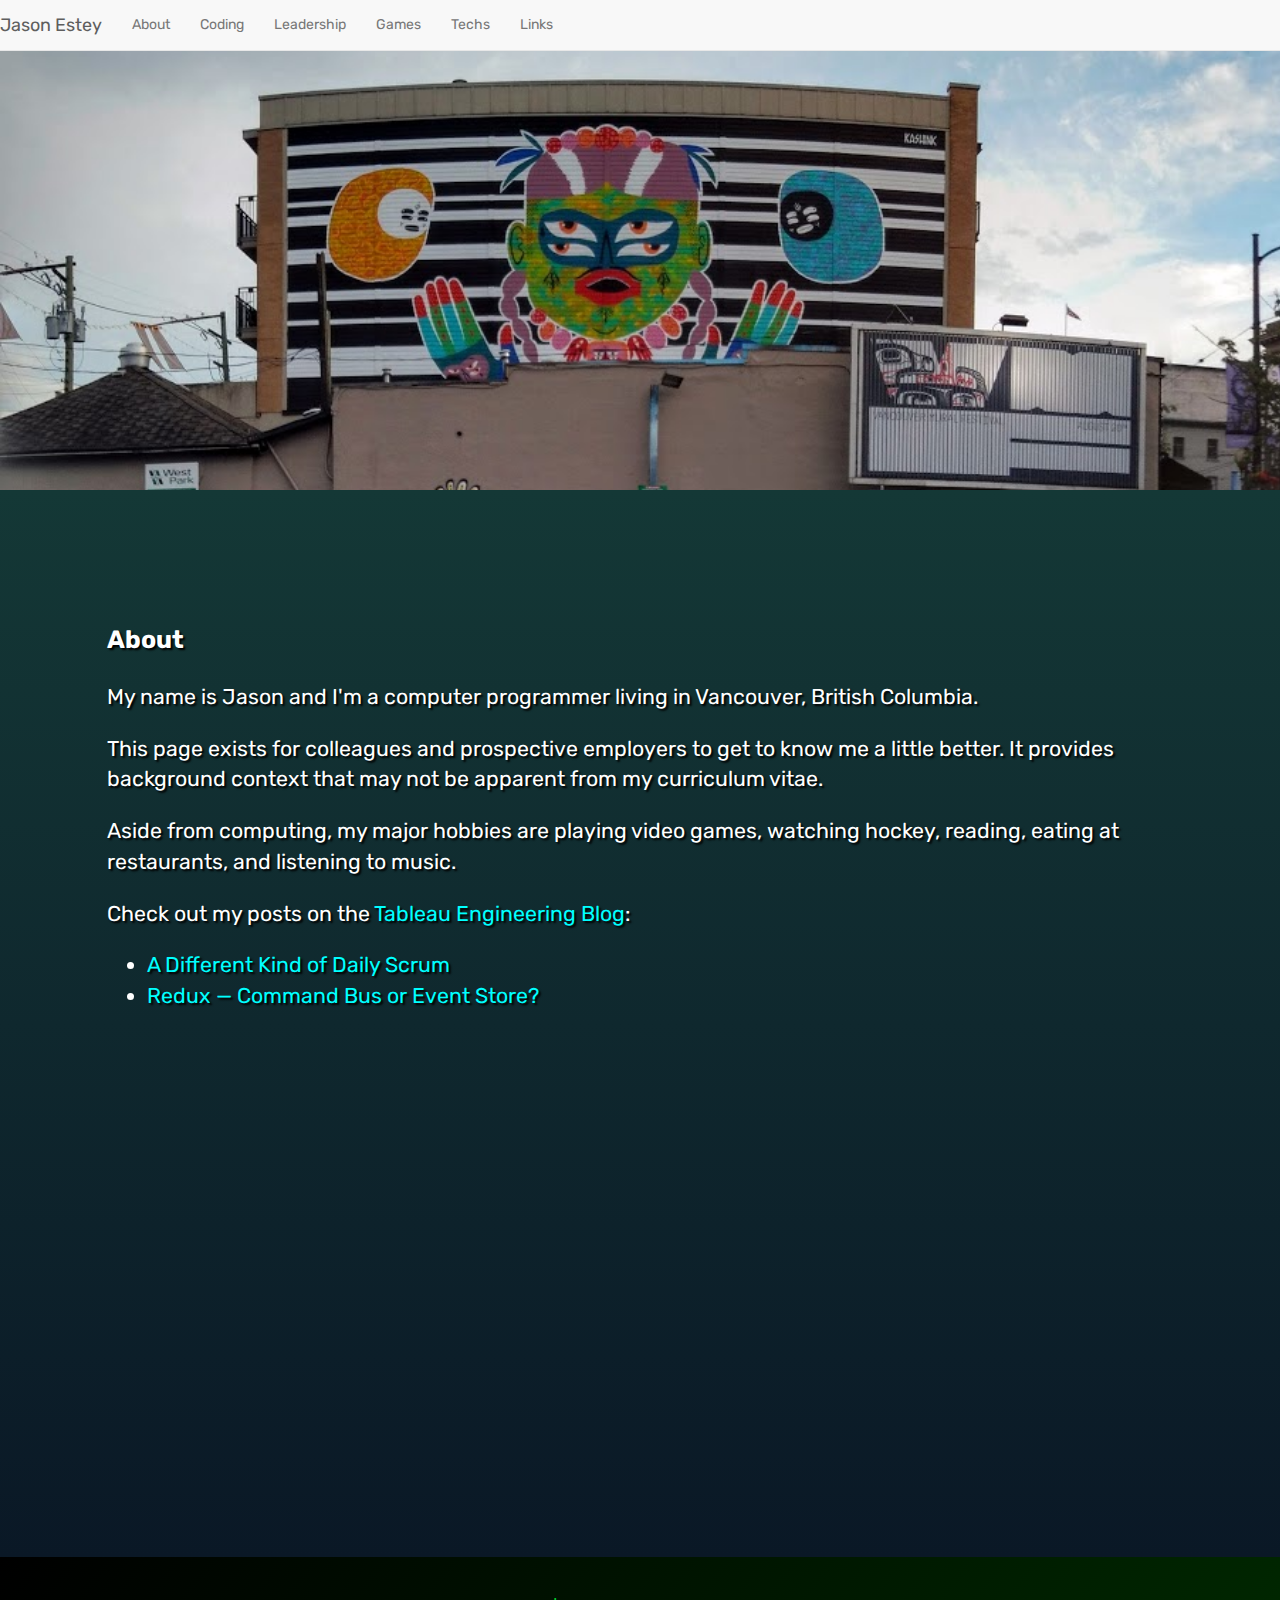
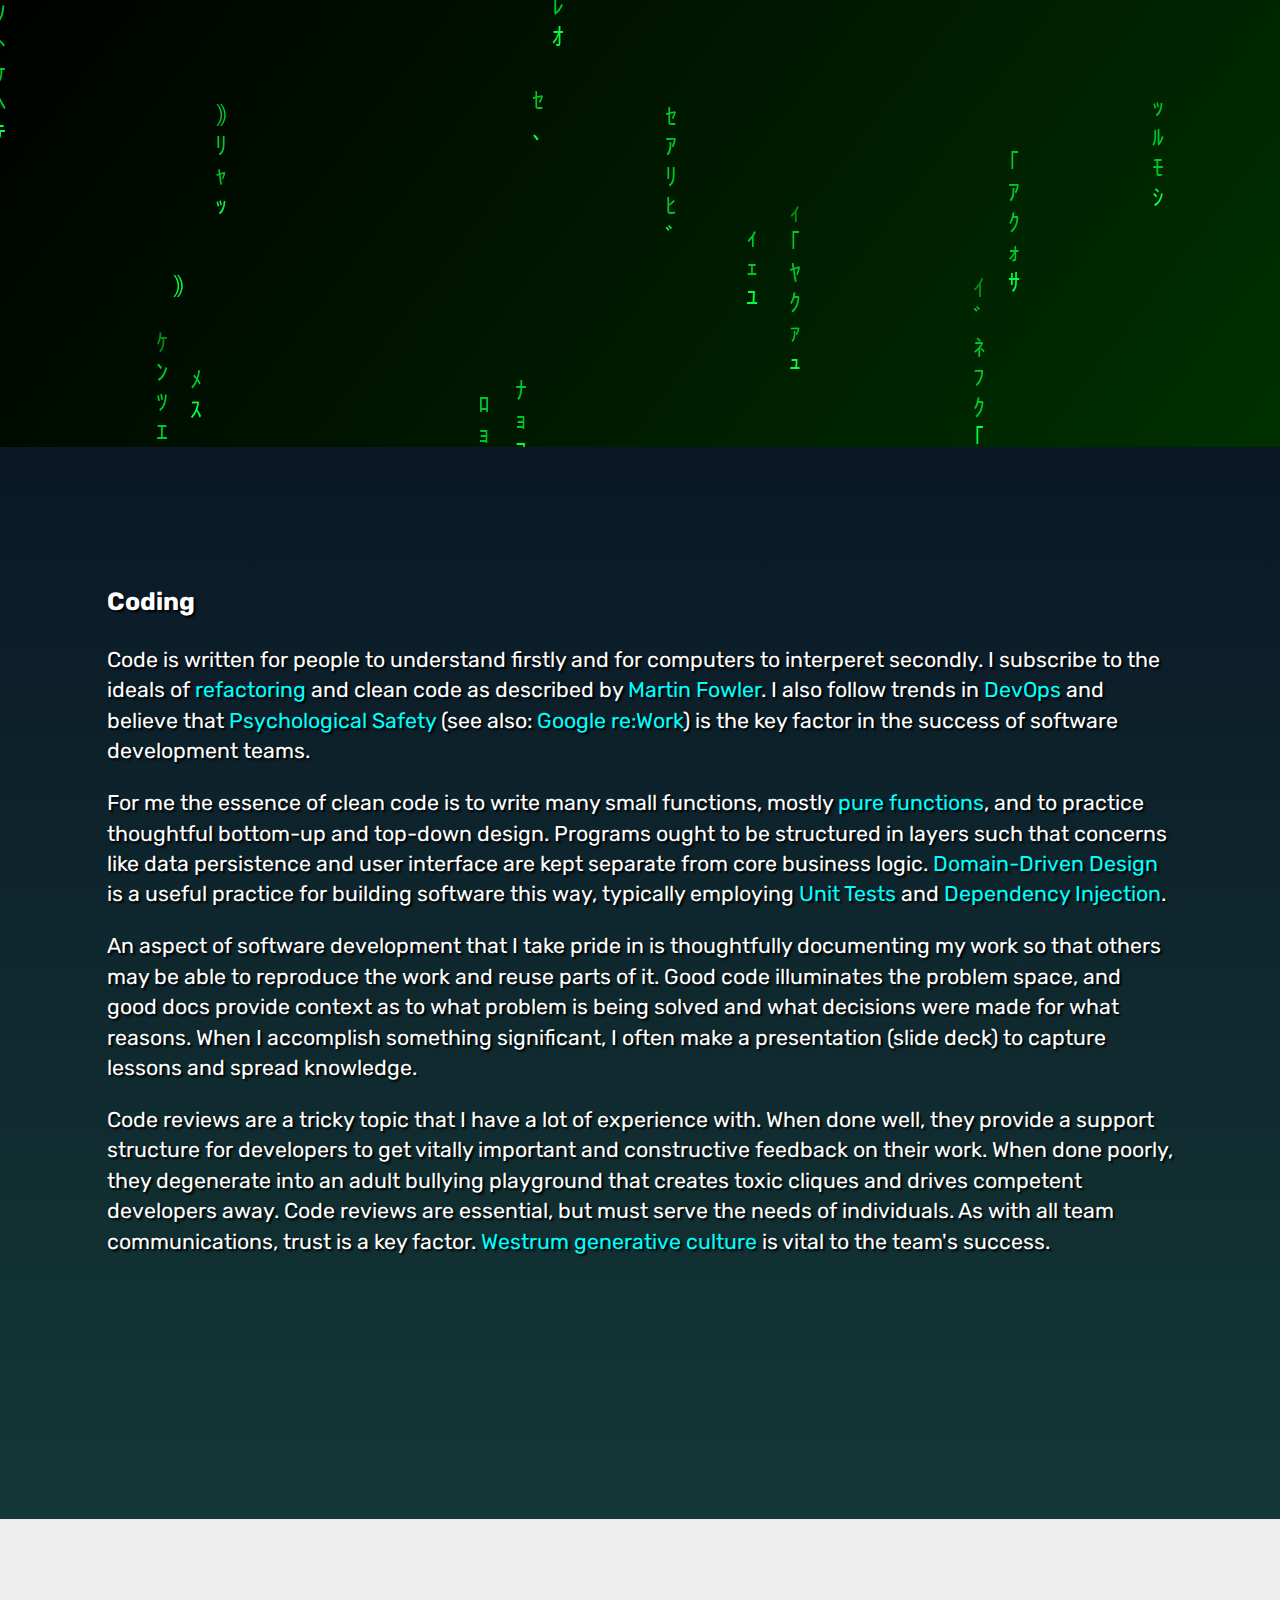
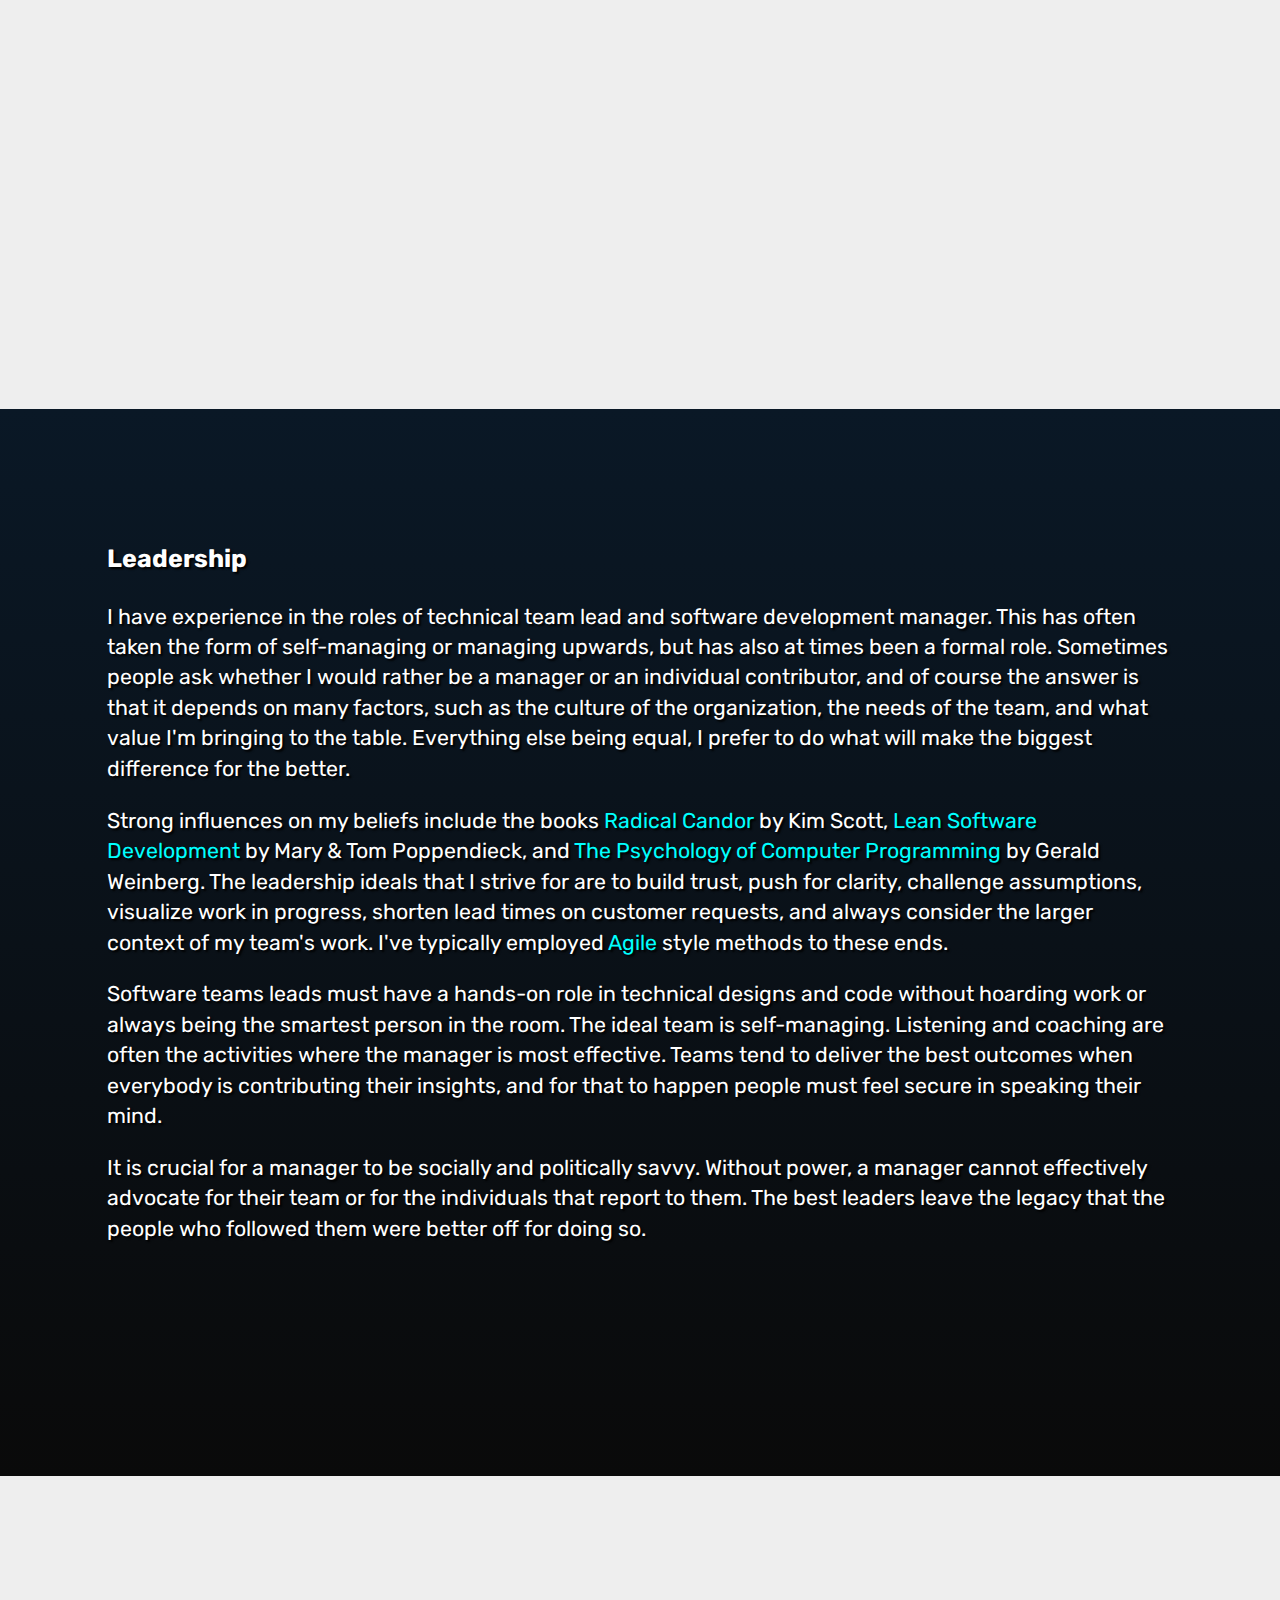
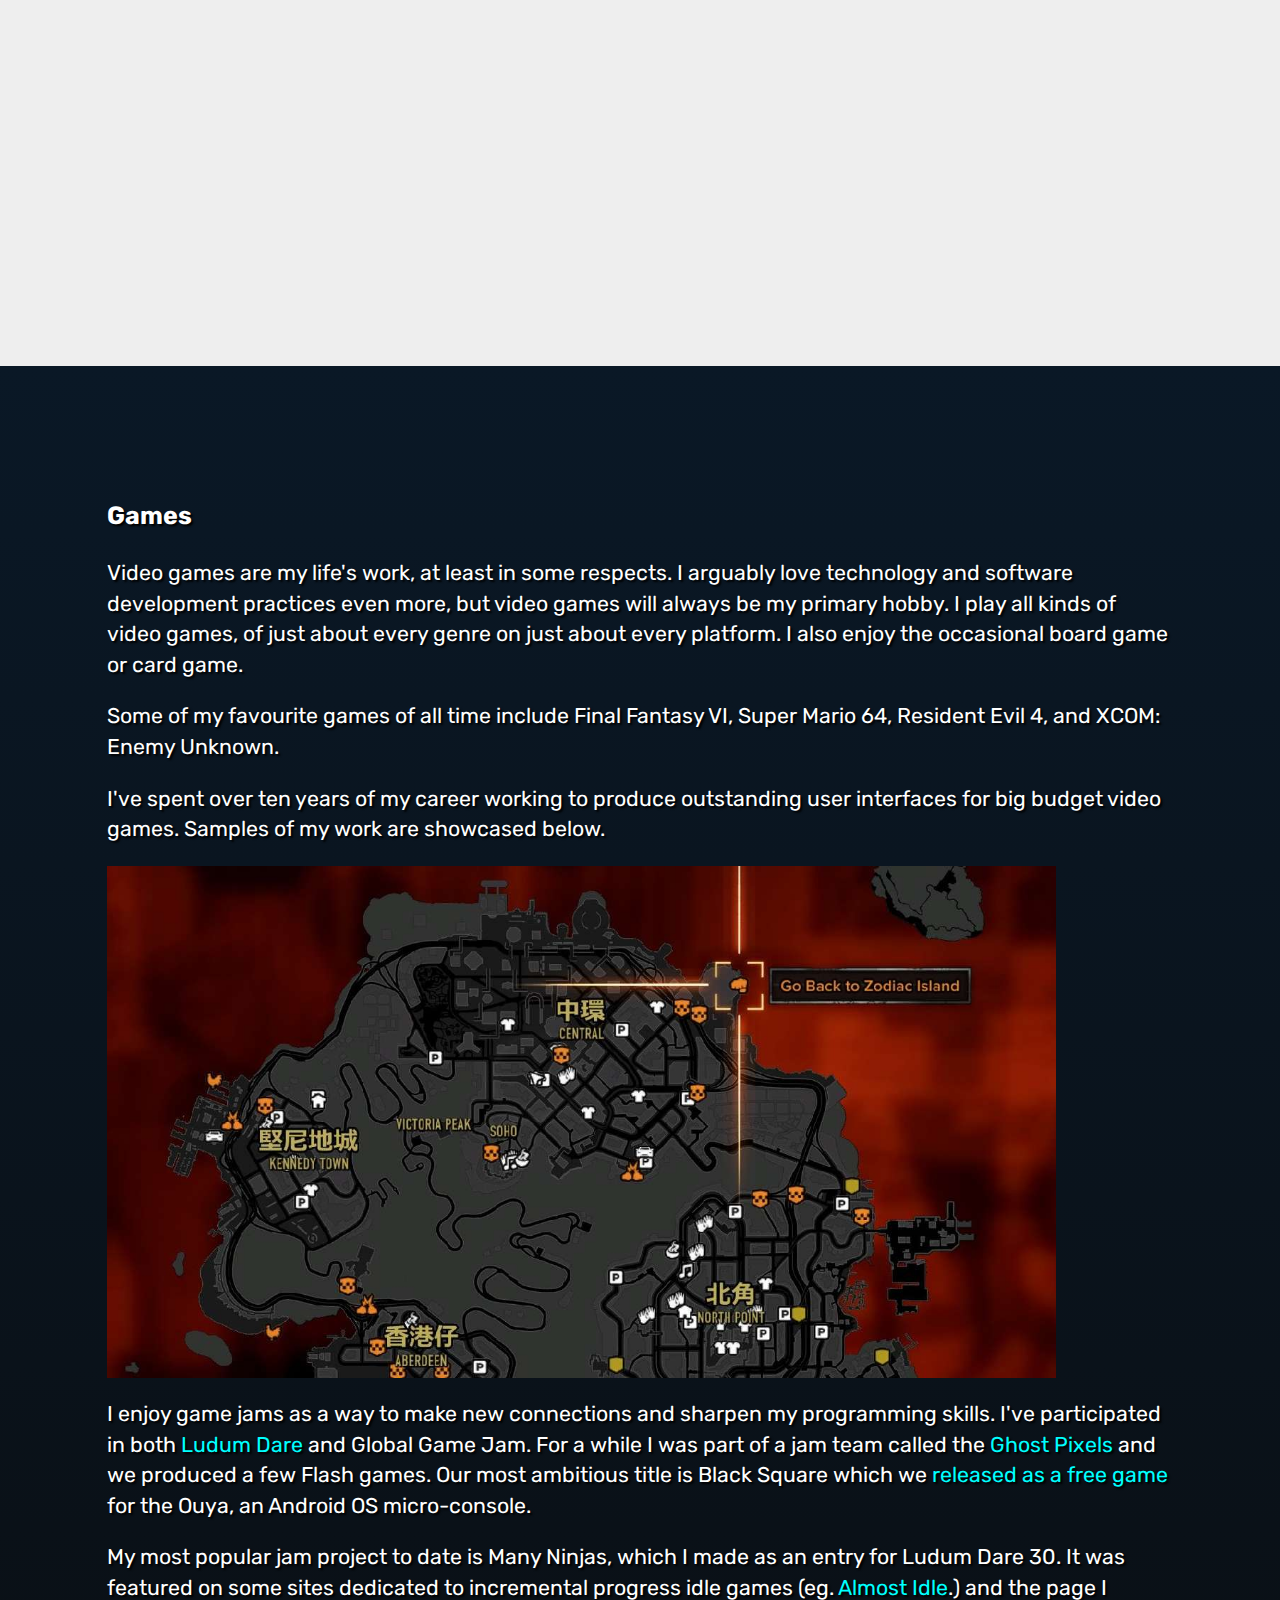
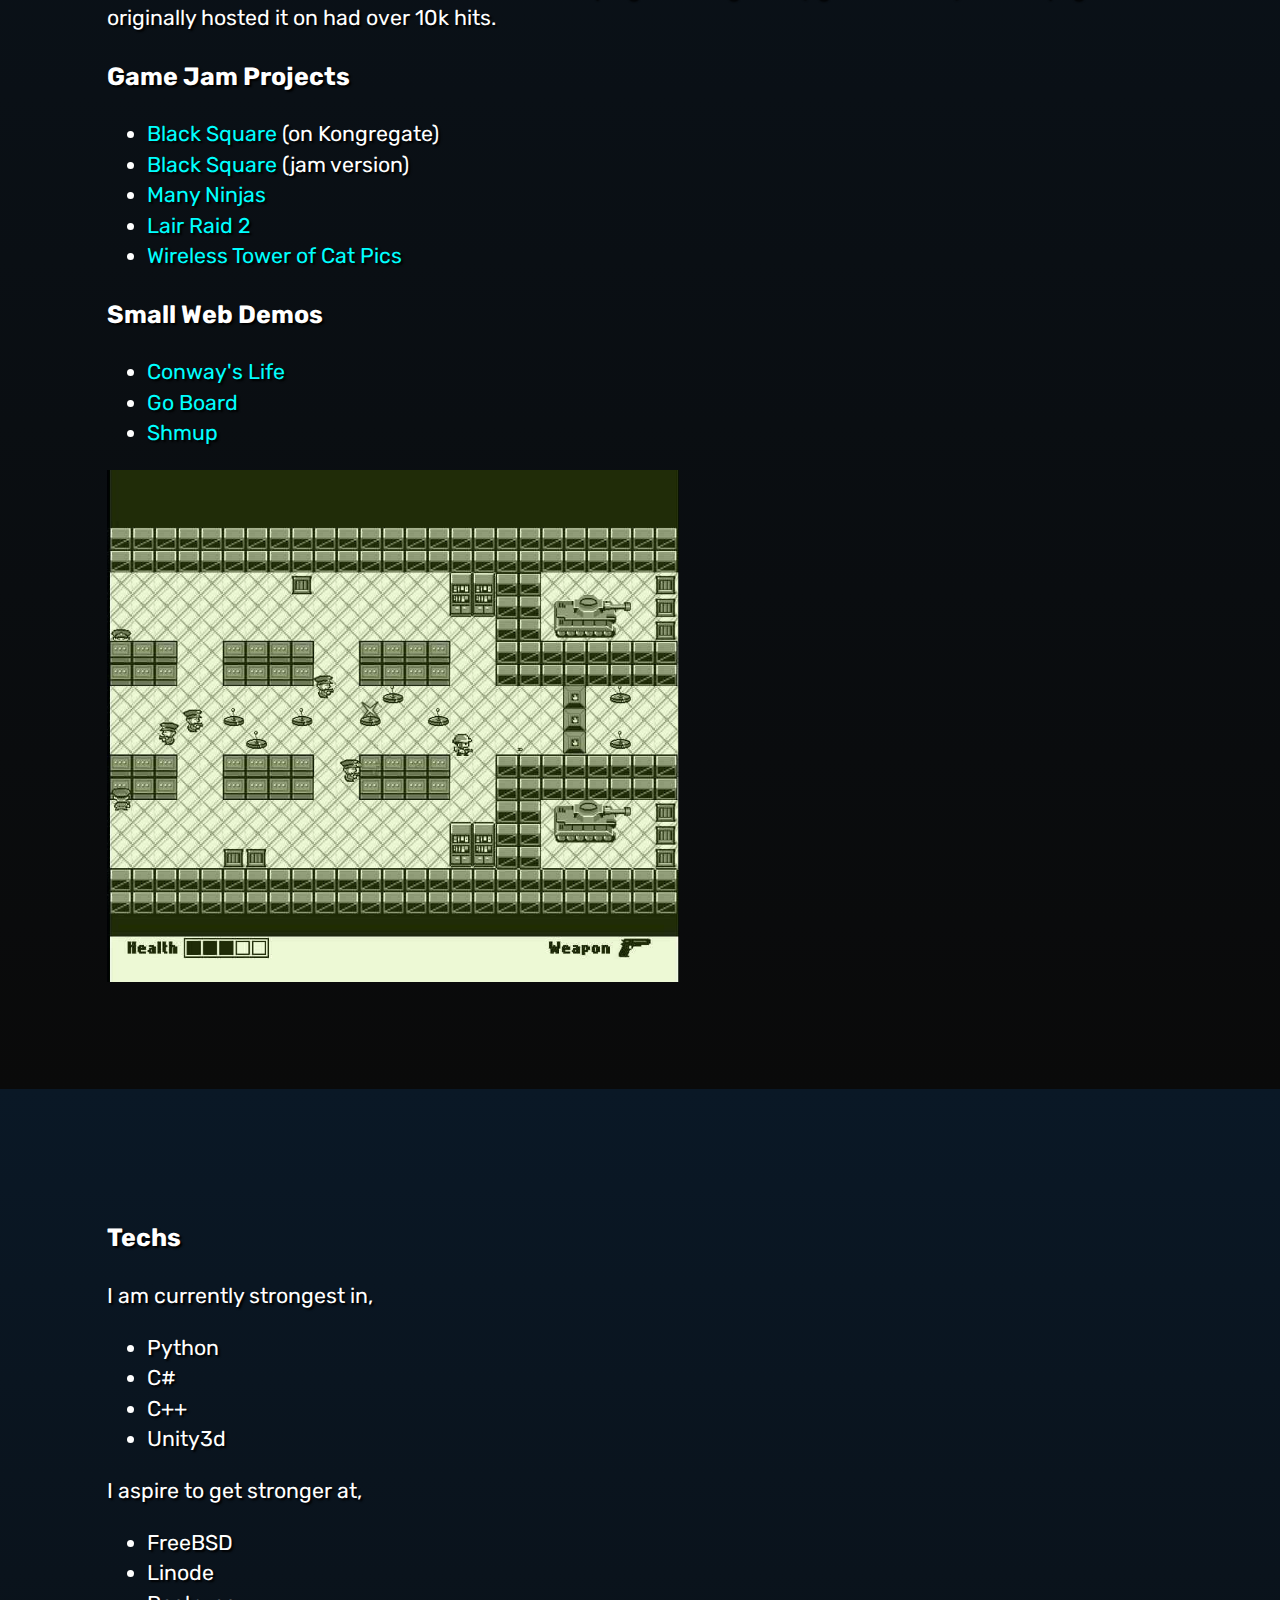
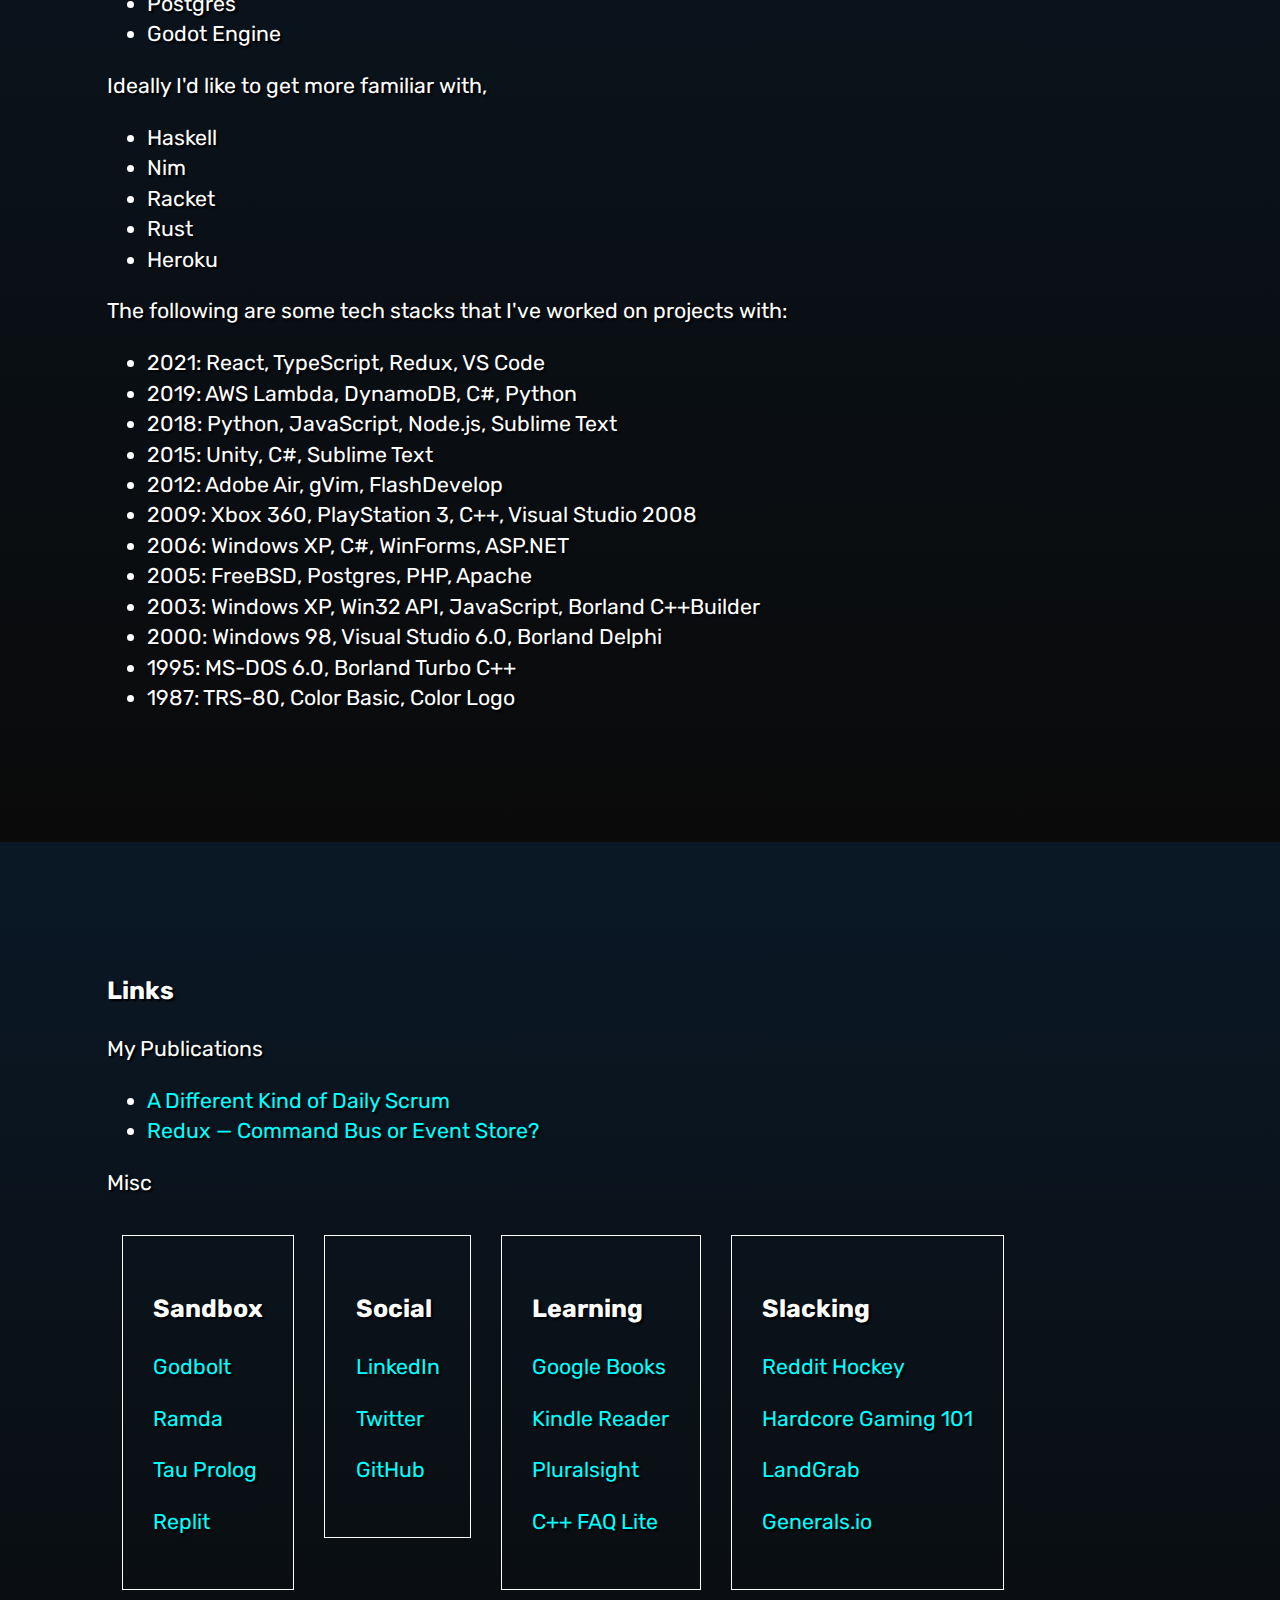
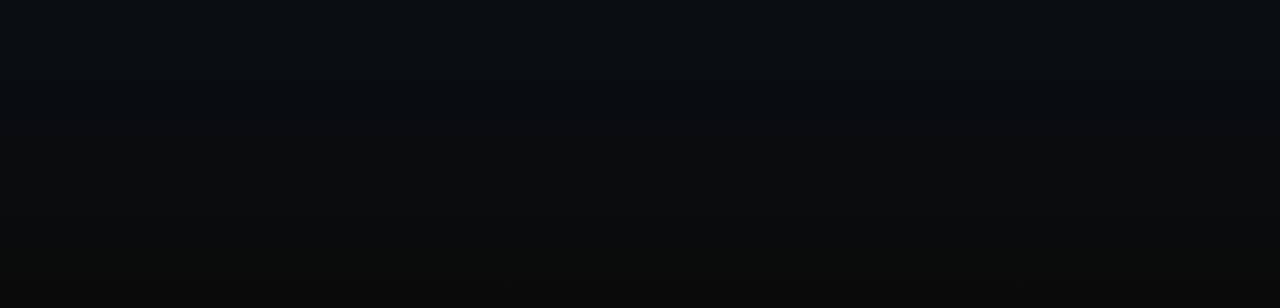
<file: index.html>
<!DOCTYPE html>
<html>

<head>
	<meta charset="utf-8"/>
	<title>Jason Estey</title>
	<link href="https://fonts.googleapis.com/css?family=Rubik" rel="stylesheet">
	<link href="css/bootstrap.min.css" rel="stylesheet">
	<link href="css/jestey.css" rel="stylesheet">
	<script src="img_carosel.js"></script>
	<script src="canvas_matrix_fx.js"></script>
</head>

<body>

<nav class="navbar navbar-default navbar-fixed-top">
	<div class="container">
		<div class="navbar-header">
			<a class="navbar-brand" href="#">Jason Estey</a>
		</div>
		<ul class="nav navbar-nav">
			<li><a href="#jestey_header1">About</a></li>
			<li><a href="#jestey_header2">Coding</a></li>
			<li><a href="#jestey_header3">Leadership</a></li>
			<li><a href="#jestey_header4">Games</a></li>
			<li><a href="#jestey_section5">Techs</a></li>
			<li><a href="#jestey_section6">Links</a></li>
		</ul>
 	</div>
</nav>

<div class="jumbotron jestey_header" id="jestey_header1"></div>

<div class="jestey_section" id="jestey_section1">
	<div class="jestey_content">
		<h3>About</h3>

		<p>My name is Jason and I'm a computer programmer living in Vancouver, British Columbia.</p>

		<p>This page exists for colleagues and prospective employers to get to know me a little better. It provides background context that may not be apparent from my curriculum vitae.</p>

		<p>Aside from computing, my major hobbies are playing video games, watching hockey, reading, eating at restaurants, and listening to music.</p>

		<p>Check out my posts on the <a href="https://engineering.tableau.com/">Tableau Engineering Blog</a>:
			<ul>
				<li><a href="https://engineering.tableau.com/a-different-kind-of-daily-scrum-af9fcee6b5b4">A Different Kind of Daily Scrum</a></li>
				<li><a href="https://engineering.tableau.com/redux-command-bus-or-event-store-2c4c044cd481">Redux — Command Bus or Event Store?</a></li>
			</ul>
		</p>
	</div>
</div>

<div class="jumbotron jestey_header" id="jestey_header2">
	<canvas id="matrix_fx"></canvas>
</div>

<div class="jestey_section" id="jestey_section2">
	<div class="container jestey_content">
		<h3>Coding</h3>

		<p>Code is written for people to understand firstly and for computers to interperet secondly. I subscribe to the ideals of <a href="https://refactoring.com/">refactoring</a> and clean code as described by <a href="https://martinfowler.com/">Martin Fowler</a>. I also follow trends in <a href="https://devops.com/">DevOps</a> and believe that <a href="https://www.nytimes.com/2016/02/28/magazine/what-google-learned-from-its-quest-to-build-the-perfect-team.html">Psychological Safety</a> (see also: <a href="https://rework.withgoogle.com/">Google re:Work</a>) is the key factor in the success of software development teams.</p>

		<p>For me the essence of clean code is to write many small functions, mostly <a href="https://en.wikipedia.org/wiki/Pure_function">pure functions</a>, and to practice thoughtful bottom-up and top-down design. Programs ought to be structured in layers such that concerns like data persistence and user interface are kept separate from core business logic. <a href="https://martinfowler.com/bliki/DomainDrivenDesign.html">Domain-Driven Design</a> is a useful practice for building software this way, typically employing <a href="https://martinfowler.com/bliki/UnitTest.html">Unit Tests</a> and <a href="https://www.martinfowler.com/articles/injection.html">Dependency Injection</a>.</p>

		<p>An aspect of software development that I take pride in is thoughtfully documenting my work so that others may be able to reproduce the work and reuse parts of it. Good code illuminates the problem space, and good docs provide context as to what problem is being solved and what decisions were made for what reasons. When I accomplish something significant, I often make a presentation (slide deck) to capture lessons and spread knowledge.</p>

		<p>Code reviews are a tricky topic that I have a lot of experience with. When done well, they provide a support structure for developers to get vitally important and constructive feedback on their work. When done poorly, they degenerate into an adult bullying playground that creates toxic cliques and drives competent developers away. Code reviews are essential, but must serve the needs of individuals. As with all team communications, trust is a key factor. <a href="https://cloud.google.com/architecture/devops/devops-culture-westrum-organizational-culture">Westrum generative culture</a> is vital to the team's success.</p>
	</div>
</div>

<div class="jumbotron jestey_header" id="jestey_header3"></div>

<div class="jestey_section" id="jestey_section3">
	<div class="container jestey_content">
		<h3>Leadership</h3>

		<p>I have experience in the roles of technical team lead and software development manager. This has often taken the form of self-managing or managing upwards, but has also at times been a formal role. Sometimes people ask whether I would rather be a manager or an individual contributor, and of course the answer is that it depends on many factors, such as the culture of the organization, the needs of the team, and what value I'm bringing to the table. Everything else being equal, I prefer to do what will make the biggest difference for the better.</p>

		<p>Strong influences on my beliefs include the books <a href="https://www.radicalcandor.com/the-book/">Radical Candor</a> by Kim Scott, <a href="https://www.oreilly.com/library/view/lean-software-development/0321150783/">Lean Software Development</a> by Mary & Tom Poppendieck, and <a href="https://geraldmweinberg.com/Site/Programming_Psychology.html">The Psychology of Computer Programming</a> by Gerald Weinberg. The leadership ideals that I strive for are to build trust, push for clarity, challenge assumptions, visualize work in progress, shorten lead times on customer requests, and always consider the larger context of my team's work. I've typically employed <a href="https://agilemanifesto.org/">Agile</a> style methods to these ends.</p>

		<p>Software teams leads must have a hands-on role in technical designs and code without hoarding work or always being the smartest person in the room. The ideal team is self-managing. Listening and coaching are often the activities where the manager is most effective. Teams tend to deliver the best outcomes when everybody is contributing their insights, and for that to happen people must feel secure in speaking their mind.</p>

		<p>It is crucial for a manager to be socially and politically savvy. Without power, a manager cannot effectively advocate for their team or for the individuals that report to them. The best leaders leave the legacy that the people who followed them were better off for doing so.</p>
	</div>
</div>

<div class="jumbotron jestey_header" id="jestey_header4"></div>

<div class="jestey_section" id="jestey_section4">
	<div class="container jestey_content">
		<h3>Games</h3>

		<p>Video games are my life's work, at least in some respects. I arguably love technology and software development practices even more, but video games will always be my primary hobby. I play all kinds of video games, of just about every genre on just about every platform. I also enjoy the occasional board game or card game.</p>

		<p>Some of my favourite games of all time include Final Fantasy VI, Super Mario 64, Resident Evil 4, and XCOM: Enemy Unknown.</p>

		<p>I've spent over ten years of my career working to produce outstanding user interfaces for big budget video games. Samples of my work are showcased below.</p>

		<a href="https://en.wikipedia.org/wiki/Sleeping_Dogs_(video_game)">
			<img class="portfolio_slide" src="img/portfolio/sleeping-dogs-map.jpg"></a>
		<a href="https://en.wikipedia.org/wiki/Need_for_Speed:_Undercover">
			<img class="portfolio_slide" src="img/portfolio/nfs-undercover-hud.jpg"></a>
		<a href="https://en.wikipedia.org/wiki/Homeworld:_Deserts_of_Kharak">
			<img class="portfolio_slide" src="img/portfolio/homeworld-dok-fleet-customization.jpg"></a>
		<a href="https://en.wikipedia.org/wiki/Need_for_Speed:_ProStreet">
			<img class="portfolio_slide" src="img/portfolio/nfs-prostreet-main-menu.jpg"></a>

		<p>I enjoy game jams as a way to make new connections and sharpen my programming skills. I've participated in both <a href="http://ludumdare.com/compo/author/parappayo/">Ludum Dare</a> and Global Game Jam. For a while I was part of a jam team called the <a href="https://www.facebook.com/ghostpxs/">Ghost Pixels</a> and we produced a few Flash games. Our most ambitious title is Black Square which we <a href="https://www.ouya.tv/game/Black-Square/">released as a free game</a> for the Ouya, an Android OS micro-console.</p>

		<p>My most popular jam project to date is Many Ninjas, which I made as an entry for Ludum Dare 30. It was featured on some sites dedicated to incremental progress idle games (eg. <a href="http://almostidle.com/game/many-ninjas">Almost Idle</a>.) and the page I originally hosted it on had over 10k hits.</p>

		<h3>Game Jam Projects</h3>
		<ul>
			<li><a href="http://www.kongregate.com/games/ghostpxs/black-square">Black Square</a> (on Kongregate)</li>
			<li><a href="jam/black_square/index.html">Black Square</a> (jam version)</li>
			<li><a href="jam/many_ninjas/index.html">Many Ninjas</a></li>
			<li><a href="jam/lair_raid_2/index.html">Lair Raid 2</a></li>
			<li><a href="https://danbolt.github.io/ggj2018/">Wireless Tower of Cat Pics</a></li>
		</ul>

		<h3>Small Web Demos</h3>
		<ul>
			<li><a href="demo/conway/conway.html">Conway's Life</a></li>
			<li><a href="demo/go-board/index.html">Go Board</a></li>
			<li><a href="demo/shoot-em-up/shooter.html">Shmup</a></li>
		</ul>

		<div>
			<a href="jam/black_square/index.html">
				<img class="jam_slide" src="img/portfolio/black-square.jpg"></a>
			<a href="jam/many_ninjas/index.html">
				<img class="jam_slide" src="img/portfolio/many-ninjas.jpg"></a>
			<a href="">
				<img class="jam_slide" src="img/portfolio/safari.jpg"></a>
		</div>
	</div>
</div>

<script>
function startCarousel(duration) {
	const slide_classes = ["portfolio_slide", "jam_slide"];
	flipCarousel(duration, slide_classes);
	setInterval(() => { flipCarousel(duration, slide_classes); }, duration);
}

startCarousel(3000);

function startMatrixFx(duration) {
	var canvasElement = document.getElementById('matrix_fx');
	updateMatrixFx(canvasElement);
	setInterval(() => { updateMatrixFx(canvasElement) }, duration);
}

startMatrixFx(150);
</script>

<div class="jestey_section" id="jestey_section5">
	<div class="container jestey_content">
		<h3>Techs</h3>

		<p>I am currently strongest in,</p>
		<ul>
			<li>Python</li>
			<li>C#</li>
			<li>C++</li>
			<li>Unity3d</li>
		</ul>

		<p>I aspire to get stronger at,</p>
		<ul>
			<li>FreeBSD</li>
			<li>Linode</li>
			<li>Postgres</li>
			<li>Godot Engine</li>
		</ul>

		<p>Ideally I'd like to get more familiar with,</p>
		<ul>
			<li>Haskell</li>
			<li>Nim</li>
			<li>Racket</li>
			<li>Rust</li>
			<li>Heroku</li>
		</ul>

		<p>The following are some tech stacks that I've worked on projects with:</p>
		<ul>
			<li>2021: React, TypeScript, Redux, VS Code</li>
			<li>2019: AWS Lambda, DynamoDB, C#, Python</li>
			<li>2018: Python, JavaScript, Node.js, Sublime Text</li>
			<li>2015: Unity, C#, Sublime Text</li>
			<li>2012: Adobe Air, gVim, FlashDevelop</li>
			<li>2009: Xbox 360, PlayStation 3, C++, Visual Studio 2008</li>
			<li>2006: Windows XP, C#, WinForms, ASP.NET</li>
			<li>2005: FreeBSD, Postgres, PHP, Apache</li>
			<li>2003: Windows XP, Win32 API, JavaScript, Borland C++Builder</li>
			<li>2000: Windows 98, Visual Studio 6.0, Borland Delphi</li>
			<li>1995: MS-DOS 6.0, Borland Turbo C++</li>
			<li>1987: TRS-80, Color Basic, Color Logo</li>
		</ul>
	</div>
</div>

<div class="jestey_section" id="jestey_section6">
	<div class="container jestey_content">
		<h3>Links</h3>

		<p>My Publications</p>

		<ul>
			<li><a href="https://engineering.tableau.com/a-different-kind-of-daily-scrum-af9fcee6b5b4">A Different Kind of Daily Scrum</a></li>
			<li><a href="https://engineering.tableau.com/redux-command-bus-or-event-store-2c4c044cd481">Redux — Command Bus or Event Store?</a></li>
		</ul>

		<p>Misc</p>

		<div class="link_floater">
			<h3>Sandbox</h3>
			<p><a href="https://godbolt.org/">Godbolt</a></p>
			<p><a href="https://ramdajs.com/repl/">Ramda</a></p>
			<p><a href="http://tau-prolog.org/sandbox/">Tau Prolog</a></p>
			<p><a href="https://replit.com/">Replit</a></p>
		</div>
		<div class="link_floater">
			<h3>Social</h3>
			<p><a href="https://ca.linkedin.com/in/jasonestey">LinkedIn</a></p>
			<p><a href="https://twitter.com/parappayo">Twitter</a></p>
			<p><a href="https://github.com/parappayo/">GitHub</a></p>
		</div>
		<div class="link_floater">
			<h3>Learning</h3>
			<p><a href="https://play.google.com/books">Google Books</a></p>
			<p><a href="https://read.amazon.ca/">Kindle Reader</a></p>
			<p><a href="https://pluralsight.com/">Pluralsight</a></p>
			<p><a href="http://www.parashift.com/c%2B%2B-faq-lite/index.html">C++ FAQ Lite</a></p>
		</div>
		<div class="link_floater">
			<h3>Slacking</h3>
			<p><a href="https://www.reddit.com/r/hockey">Reddit Hockey</a></p>
			<p><a href="http://www.hardcoregaming101.net/">Hardcore Gaming 101</a></p>
			<p><a href="http://landgrab.net/landgrab/Home">LandGrab</a></p>
			<p><a href="http://generals.io/">Generals.io</a></p>
		</div>
	</div>
</div>

</body>
</html>
</file>
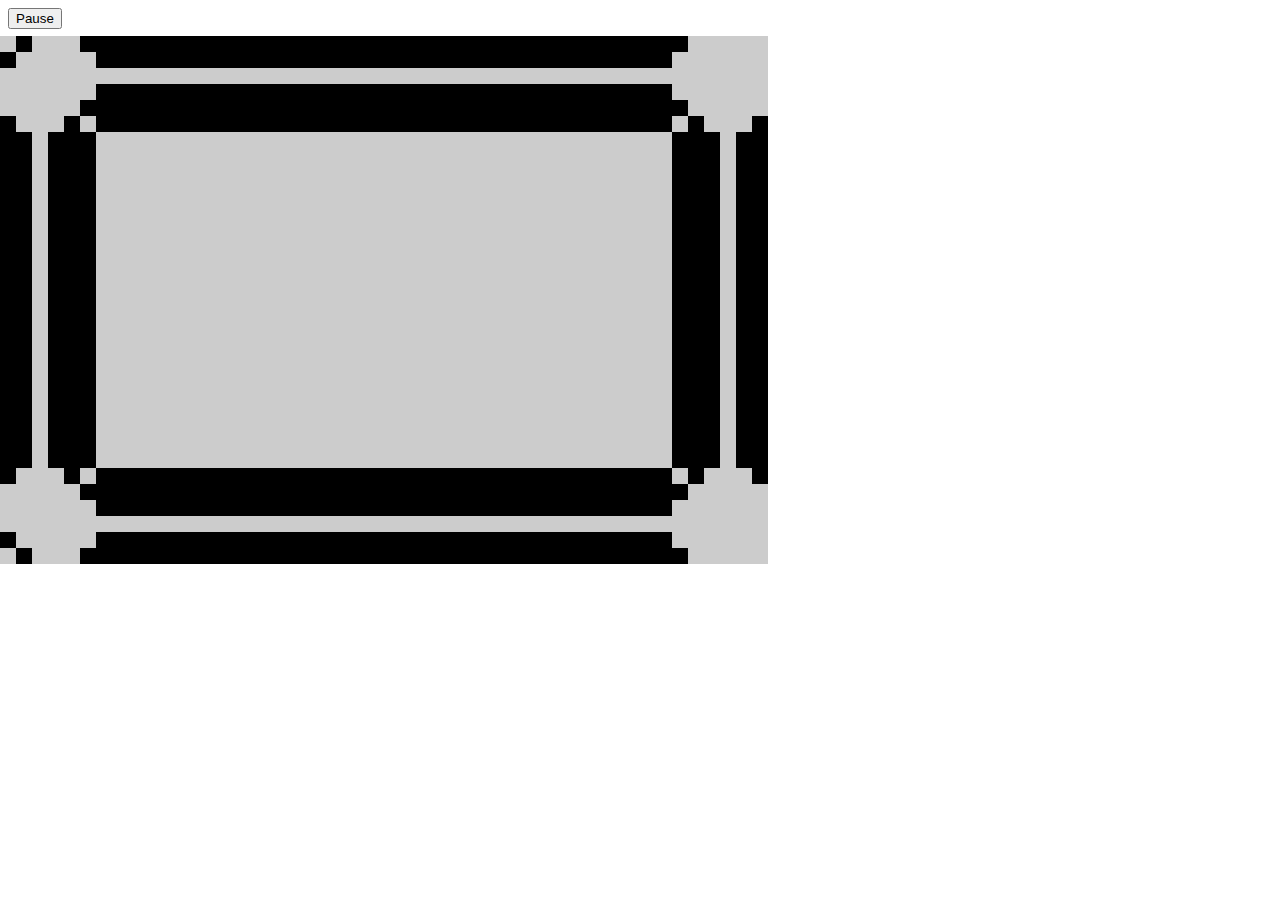
<file: demo/conway/conway.html>
<html>

<head>
<script>

var alive_color = 'black';
var dead_color = '#cccccc';

var g_field_width = 48;
var g_field_height = 33;
var g_field_buffer = new Array();

var g_paused = false;

create_cells();

function create_cell(x, y) {

	var h = 16;
	var w = 16;
	var pos_x = x * w;
	var pos_y = 36 + y * h;

	var id = "cell" + x + "_" + y;
	var style = "position: absolute;"
	style += " height: " + h + "px; width: " + w + "px;";
	style += " left: " + pos_x + "px; top: " + pos_y + "px;";

	var tag = "<div id='" + id + "'";
	tag += " style='" + style + "'";
	tag += " onclick='handle_cell_click(this)'";
	tag += " ></div>";
	document.write(tag);
}

function set_cell_color(x, y, c) {

	var id = "cell" + x + "_" + y;
	var cell = document.getElementById(id);
	cell.style.backgroundColor = c;
}

function set_is_cell_alive(x, y, alive) {

	var id = "cell" + x + "_" + y;
	var cell = document.getElementById(id);
	cell.is_alive = alive;

	if (alive) {
		cell.style.backgroundColor = alive_color;
	} else {
		cell.style.backgroundColor = dead_color;
	}
}

function is_cell_alive(x, y) {

	if (x < 0 || y < 0 || x >= g_field_width || y >= g_field_height) {
		return false;
	}
	var id = "cell" + x + "_" + y;
	var cell = document.getElementById(id);
	return cell.is_alive;
}

function create_cells() {

	for (var y = 0; y < g_field_height; y++) {
		for (var x = 0; x < g_field_width; x++) {
			create_cell(x, y);
		}
	}
}

function init_cells() {

	for (var y = 0; y < g_field_height; y++) {
		for (var x = 0; x < g_field_width; x++) {
			if ((x+y) % 2 == 0) {
				set_is_cell_alive(x, y, true);
			} else {
				set_is_cell_alive(x, y, false);
			}
		}
	}
}

function num_neighbours(x, y) {

	var retval = 0;
	for (cell_x = x-1; cell_x <= x+1; cell_x++) {
		for (cell_y = y-1; cell_y <= y+1; cell_y++) {
			retval += is_cell_alive(cell_x, cell_y) ? 1 : 0;
		}
	}
	return retval;
}

function handle_cell_click(cell) {

	if (cell.is_alive) {
		cell.style.backgroundColor = dead_color;
		cell.is_alive = false;
	} else {
		cell.style.backgroundColor = alive_color;
		cell.is_alive = true;
	}
}

function my_onload() {

	init_cells();
	setInterval(my_main, 100);
}

function my_main() {

	if (g_paused) { return; }

	for (var y = 0; y < g_field_height; y++) {
		for (var x = 0; x < g_field_width; x++) {

			var n = num_neighbours(x, y);
			var alive = is_cell_alive(x, y);

			var i = y * g_field_width + x;
			g_field_buffer[i] = alive;

			// Conway's Rules of Life:
			// - less than 2 neighbours -> die
			// - more than 3 neighbours -> die
			// - exactly 3 neighbours -> come to life

			if (alive) {
				if (n < 2 || n > 3) {
					g_field_buffer[i] = false;
				}
			} else {
				if (n == 3) {
					g_field_buffer[i] = true;
				}
			}
		}
	}

	// apply buffer to the actual playfield
	for (var y = 0; y < g_field_height; y++) {
		for (var x = 0; x < g_field_width; x++) {
			var i = y * g_field_width + x;
			set_is_cell_alive(x, y, g_field_buffer[i]);
		}
	}
}

function handle_pause_button() {

	g_paused = !g_paused;

	var button = document.getElementById("pause_button");
	if (g_paused) {
		button.innerHTML = "Resume";
	} else {
		button.innerHTML = "Pause";
	}
}

</script>
</head>

<body onload="my_onload()">

<button id="pause_button" onclick="handle_pause_button()">Pause</button>

</body>

</html>
</file>
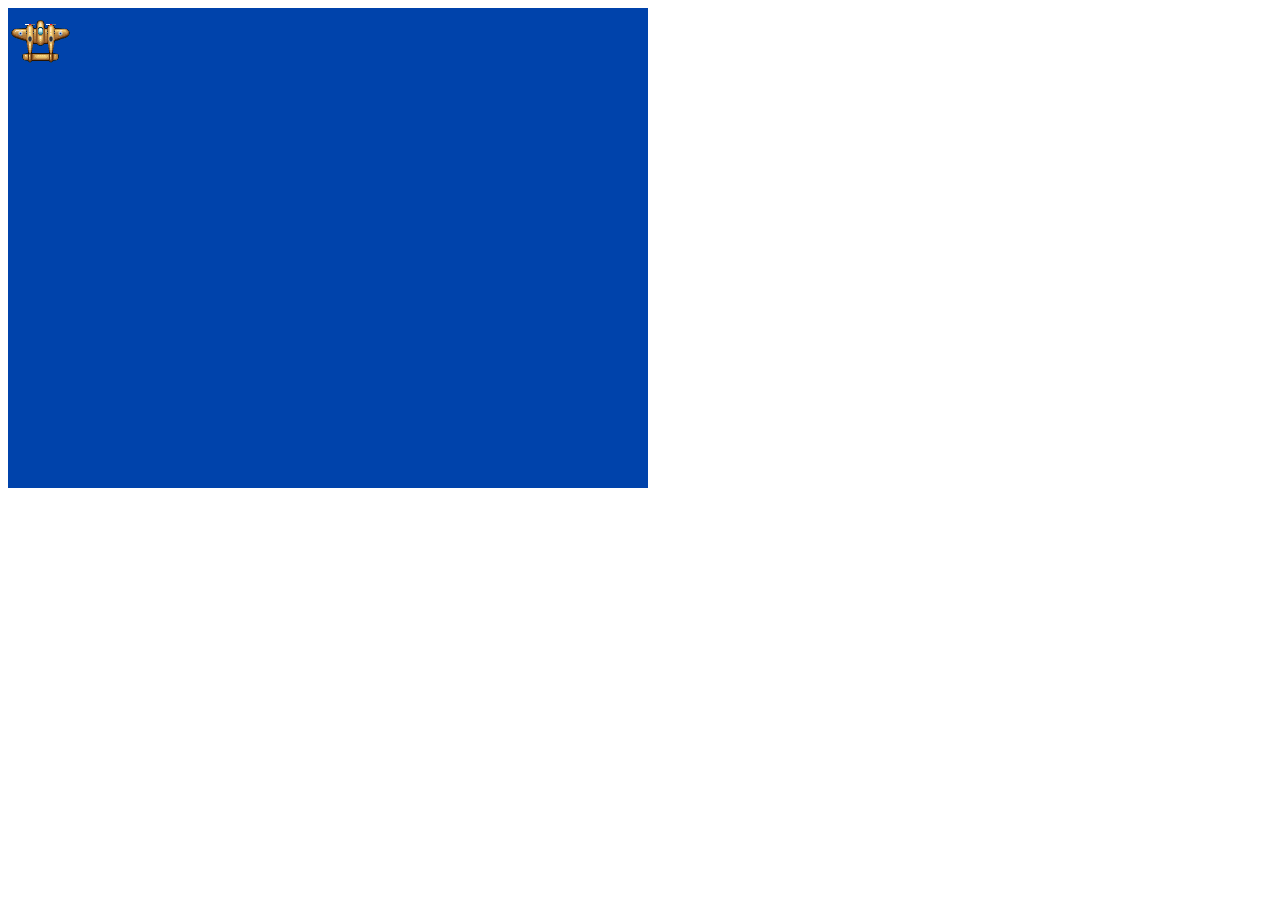
<file: demo/shoot-em-up/shooter.html>
<html>
	
<head>
	<script type="application/javascript" src="sugar.js"></script>
	<script type="application/javascript" src="input.js"></script>
	<script type="application/javascript" src="sprites.js"></script>
	<script type="application/javascript" src="actors.js"></script>
	<script type="application/javascript" src="levels.js"></script>
	<script type="application/javascript" src="game.js"></script>
	<script type="application/javascript">
		window.onload = init;
	</script>
</head>

<body>
	<canvas id="canvas" width="640" height="480"></canvas>
</body>
</html>
</file>
<file: css/jestey.css>
body {
	font-family: 'Rubik', sans-serif;
}

.jestey_content {
	margin: 0 auto;
	max-width: 50em;
}

.jestey_header {
	font-family: 'Rubik', sans-serif;
	min-height: 35em;
	margin-bottom: 0px;
	background-attachment: fixed;
	background-position: 0% 25%;
	background-size: cover;
	background-repeat: no-repeat;
}

.jestey_section {
	font-family: 'Rubik', sans-serif;
	min-height: 50em;
	font-size: 16pt;
	color: white;
	text-shadow: black 2px 2px 2px;
	background-color: grey;
	padding-top: 5em;
	padding-bottom: 5em;
}

.jestey_section a {
	color: cyan;
}

#jestey_header1 {
	background-image: url(../img/mainst.jpg);
}

#jestey_section1 {
	background: linear-gradient(rgb(20, 56, 54), rgb(10, 24, 38));
}

#jestey_portrait {
	float: left;
	padding: 3em;
	width: 20%;
}

#jestey_header2 {
	padding-top: 0;
	padding-bottom: 0;
	background: rgb(10, 24, 38);
}

#jestey_section2 {
	background: linear-gradient(rgb(10, 24, 38), rgb(20, 56, 54));
}

#jestey_header3 {
	background-image: url(../img/woodland.jpg);
}

#jestey_section3 {
	background: linear-gradient(rgb(10, 24, 38), rgb(10, 10, 10));
}

#jestey_header4 {
	background-image: url(../img/sleeping-dogs-art.jpg);
}

#jestey_section4 {
	background: linear-gradient(rgb(10, 24, 38), rgb(10, 10, 10));
}

#jestey_section5 {
	background: linear-gradient(rgb(10, 24, 38), rgb(10, 10, 10));
}

#jestey_section6 {
	background: linear-gradient(rgb(10, 24, 38), rgb(10, 10, 10));
}

.portfolio_slide {
	display: none;
	height: 24em;
}

.jam_slide {
	display: none;
	height: 24em;
}

.link_floater {
	float: left;
	border: 1px solid;
	padding: 0.8cm;
	margin: 0.4cm
}

.link_floater:hover {
	background-color: #004488
}
</file>
